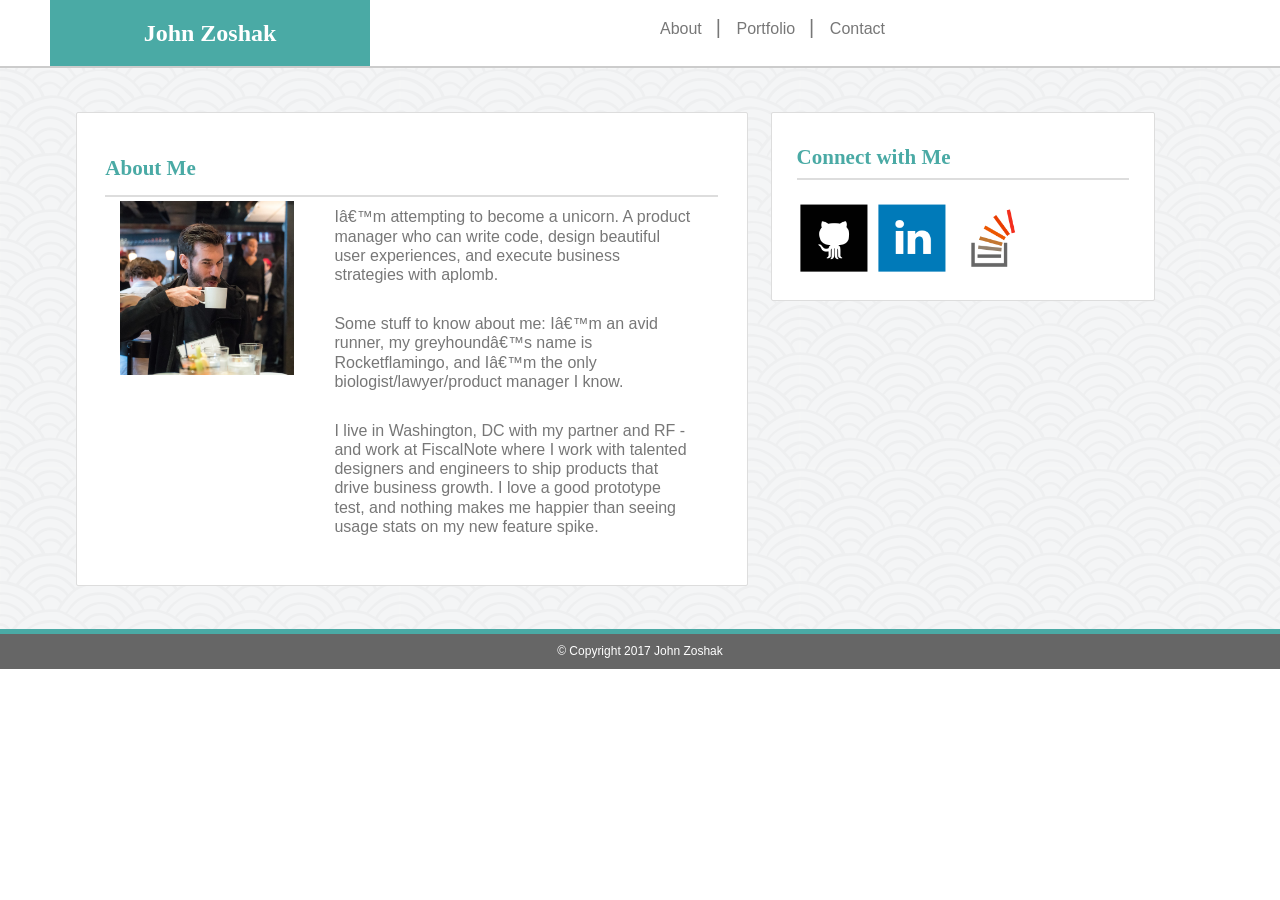
<file: index.html>
<!DOCTYPE html>
<html>
<head>
	<title>Homework 2: John Zoshak Bootstrap</title>
	<link rel="stylesheet" type="text/css" href="assets/css/reset.css">
	<link rel="stylesheet" href="https://maxcdn.bootstrapcdn.com/bootstrap/3.3.7/css/bootstrap.min.css" integrity="sha384-BVYiiSIFeK1dGmJRAkycuHAHRg32OmUcww7on3RYdg4Va+PmSTsz/K68vbdEjh4u" crossorigin="anonymous">
	<link rel ="stylesheet" type="text/css" href="assets/css/style.css">
</head>
<body>
	<div class = "wrapper">
		
		<div class = "header">
			<div class ="name col-xs-12 col-sm-4 col-md-3 col-lg-3">
				<h1><a href ="index.html">John Zoshak</a></h1>
			</div> <!-- End Name -->
			<nav class ="col-xs-12 col-sm-5 col-md-4 col-lg-3">
				<ul>
					<li><a href="index.html">About</a></li>
					<li> | </li>
					<li><a href="portfolio.html">Portfolio</a></li>
					<li> | </li>
					<li><a href="contact.html">Contact</a></li>
				</ul>
			</nav> <!-- End Nav -->
		</div> <!-- End Header -->
		
		<div class ="main_content">
			<div class ="about col-sm-12 col-xs-12 col-md-7 col-lg-7">
				<h2>About Me </h2>
				<div id = "photo" class ="col-xs-12 col-sm-4 col-md-12 col-lg-4">
					<img class = "me_photo" src = "assets/images/coffee_JZ.jpg" alt ="John Zoshak"/>
				</div> <!-- end photo -->
				<div class ="main_paragraph col-xs-12 col-sm-8 col-md-12 col-lg-8">
					<p>
						I’m attempting to become a unicorn. A product manager who can write code, design beautiful user experiences, and execute business strategies with aplomb.
					</p>
					
					<p>
						Some stuff to know about me: I’m an avid runner, my greyhound’s name is Rocketflamingo, and I’m the only biologist/lawyer/product manager I know.
					</p>
					
					<p>
						I live in Washington, DC with my partner and RF - and work at FiscalNote where I work with talented designers and engineers to ship products that drive business growth. I love a good prototype test, and nothing makes me happier than seeing usage stats on my new feature spike.
					</p>
				</div> <!-- end main_paragraph -->
			</div> <!-- end about -->
			<div class ="connect col-sm-12 col-xs-12 col-md-4 col-lg-4">
				<h2>Connect with Me</h2>
				<div class ="social_icons">
					<a href="https://github.com/JZoshak2"><img class = "social" src = "assets/images/github.png" alt = "GitHub" /></a>
					<a href="https://www.linkedin.com/in/johnzoshak/"><img class = "social" src = "assets/images/linkedin.png" alt = "LinkedIn" /></a>
					<a href="http://stackoverflow.com/users/7460102/john-zoshak"><img class = "social" src = "assets/images/stack2.png" alt = "Stack Overflow" /></a>
				</div> <!-- end social icons -->

			</div> <!-- end connect -->
		</div> <!-- End main_content -->
		
		<footer>
			<div class ="liner">
			</div> <!-- end liner -->
			<div class = "copyright">
				<p> &copy; Copyright 2017 John Zoshak </p>
			</div> <!-- end copyright -->
		</footer> <!-- end footer -->
	</div> <!-- End Wrapper -->
</body>
</html>
</file>
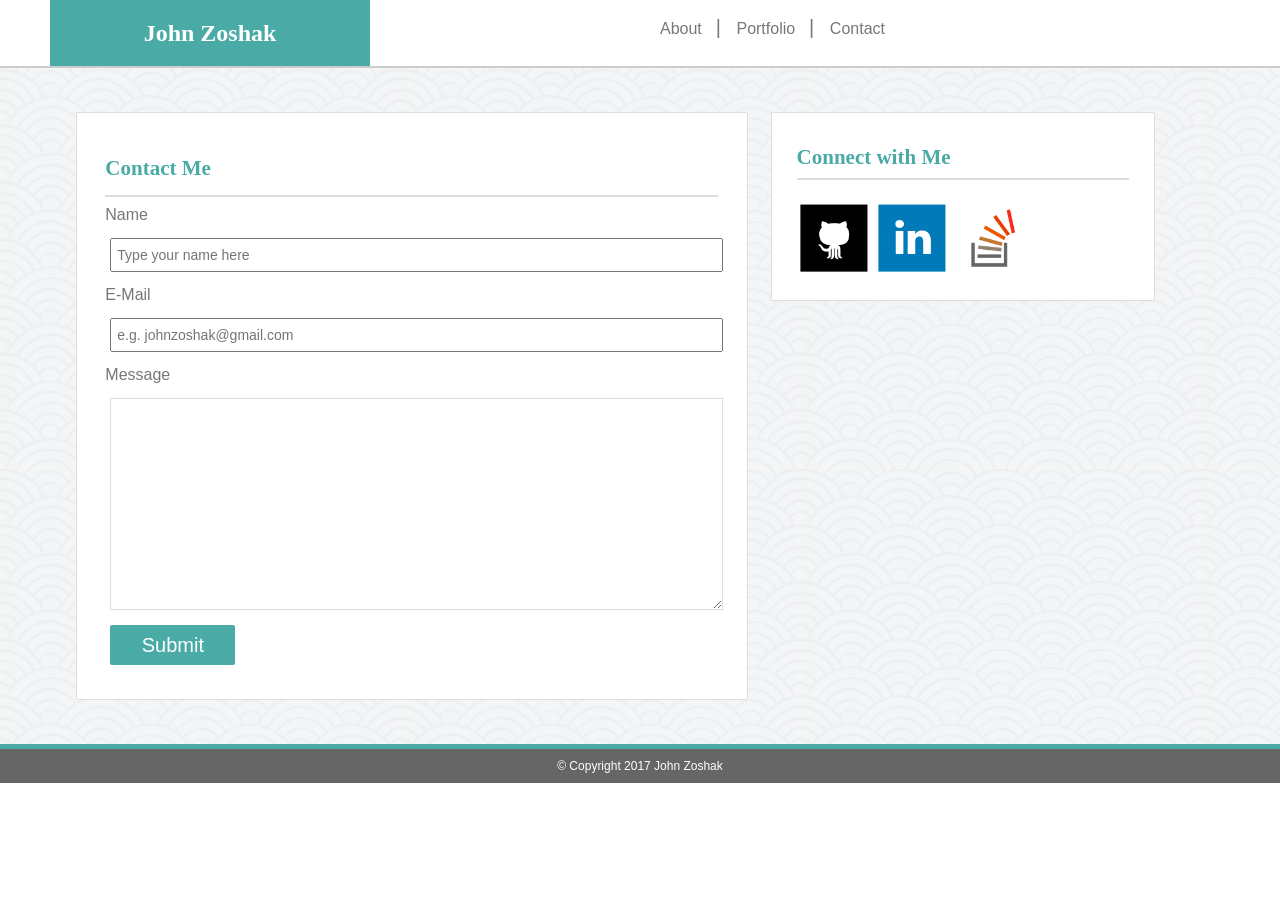
<file: contact.html>
<!DOCTYPE html>
<html>
<head>
	<title>Homework 1: John Zoshak</title>
	<link rel="stylesheet" type="text/css" href="assets/css/reset.css">
	<link rel="stylesheet" href="https://maxcdn.bootstrapcdn.com/bootstrap/3.3.7/css/bootstrap.min.css" integrity="sha384-BVYiiSIFeK1dGmJRAkycuHAHRg32OmUcww7on3RYdg4Va+PmSTsz/K68vbdEjh4u" crossorigin="anonymous">
	<link rel ="stylesheet" type="text/css" href="assets/css/style.css">

</head>
<body>
	<div class = "wrapper">
		
		<div class = "header">
			<div class ="name col-xs-12 col-sm-4 col-md-3 col-lg-3">
				<h1><a href ="home.html">John Zoshak</a></h1>
			</div> <!-- End Name -->
			<nav class ="col-xs-12 col-sm-5 col-md-4 col-lg-3">
				<ul>
					<li><a href="home.html">About</a></li>
					<li> | </li>
					<li><a href="portfolio.html">Portfolio</a></li>
					<li> | </li>
					<li><a href="contact.html">Contact</a></li>
				</ul>
			</nav> <!-- End Nav -->
		</div> <!-- End Header -->
		
		<div class = "main_content col-md-12">
			<div class ="contact_form col-xs-12 col-sm-12 col-md-7 col-lg-7">
				<h2> Contact Me </h2>
				<form>
					 <p class = "form_header">Name</p> 
					<input class = "input" type="text" name = "name" placeholder="Type your name here">
					<p class ="form_header">E-Mail</p> 
					<input class = "input" type= "text" name = "email" placeholder ="e.g. johnzoshak@gmail.com">
					<br>
					<p class ="form_header">Message </p> 
					<textarea class = "input" name = "message" rows = "10" placeholder="Drop me a line!">
					</textarea>
					<br>
					<input class = "button" type="submit">
				</form>
			</div> <!-- end contact form -->
			<div class ="connect col-sm-12 col-xs-12 col-md-4 col-lg-4">
				<h2>Connect with Me</h2>
				<div class ="social_icons">
					<a href="https://github.com/JZoshak2"><img class = "social" src = "assets/images/github.png" alt = "GitHub" /></a>
					<a href="https://www.linkedin.com/in/johnzoshak/"><img class = "social" src = "assets/images/linkedin.png" alt = "LinkedIn" /></a>
					<a href="http://stackoverflow.com/users/7460102/john-zoshak"><img class = "social" src = "assets/images/stack2.png" alt = "Stack Overflow" /></a>
				</div> <!-- end social icons -->
			</div> <!-- end connect -->
		</div> <!end contact_content>
		
		<footer>
			<div class ="liner">
			</div> <!-- end liner -->
			<div class = "copyright">
				<p> &copy; Copyright 2017 John Zoshak </p>
			</div> <!-- end copyright -->
		</footer> <!-- end footer -->
	</div> <!-- End Wrapper -->
</body>
</html>
</file>
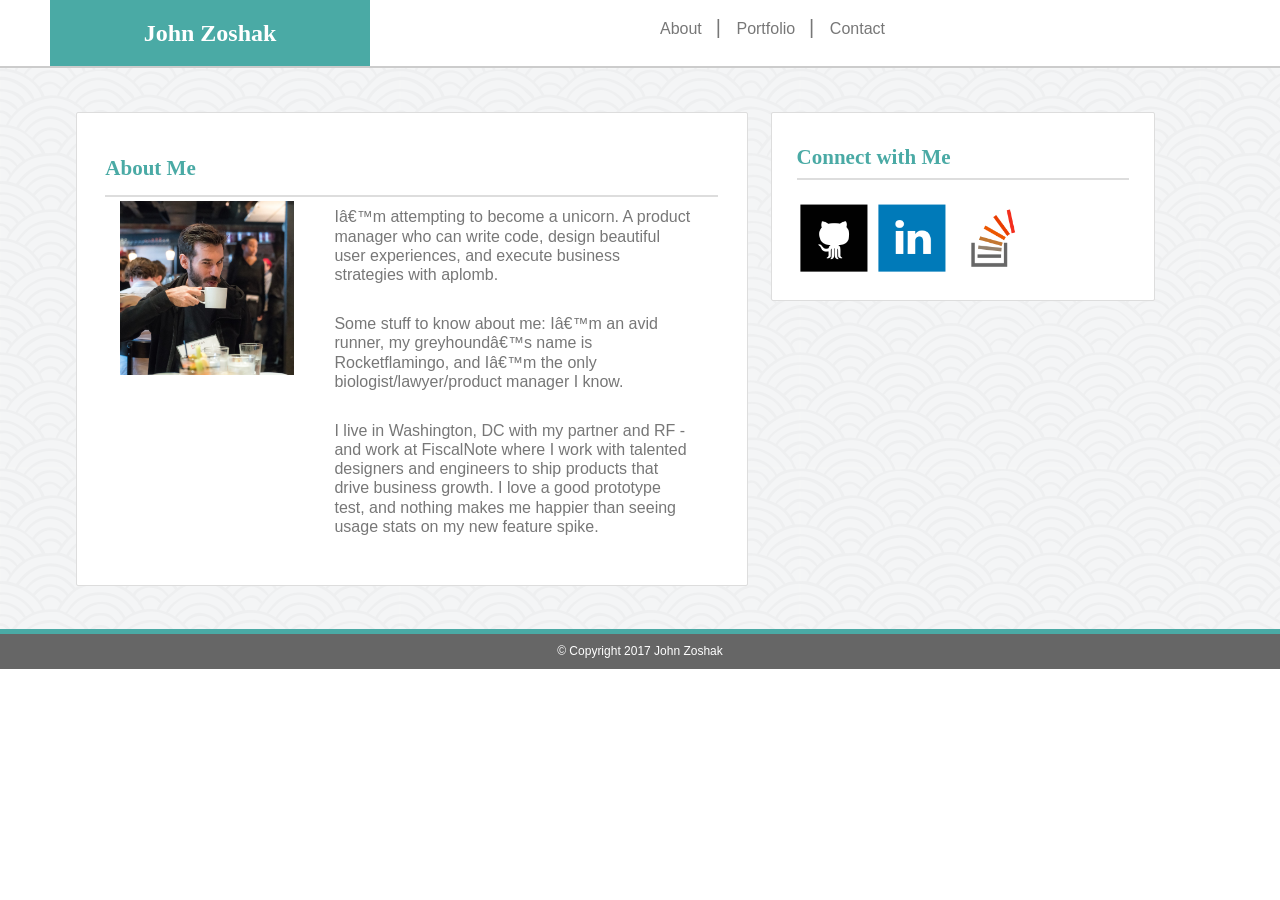
<file: home.html>
<!DOCTYPE html>
<html>
<head>
	<title>Homework 2: John Zoshak Bootstrap</title>
	<link rel="stylesheet" type="text/css" href="assets/css/reset.css">
	<link rel="stylesheet" href="https://maxcdn.bootstrapcdn.com/bootstrap/3.3.7/css/bootstrap.min.css" integrity="sha384-BVYiiSIFeK1dGmJRAkycuHAHRg32OmUcww7on3RYdg4Va+PmSTsz/K68vbdEjh4u" crossorigin="anonymous">
	<link rel ="stylesheet" type="text/css" href="assets/css/style.css">
</head>
<body>
	<div class = "wrapper">
		
		<div class = "header">
			<div class ="name col-xs-12 col-sm-4 col-md-3 col-lg-3">
				<h1><a href ="home.html">John Zoshak</a></h1>
			</div> <!-- End Name -->
			<nav class ="col-xs-12 col-sm-5 col-md-4 col-lg-3">
				<ul>
					<li><a href="home.html">About</a></li>
					<li> | </li>
					<li><a href="portfolio.html">Portfolio</a></li>
					<li> | </li>
					<li><a href="contact.html">Contact</a></li>
				</ul>
			</nav> <!-- End Nav -->
		</div> <!-- End Header -->
		
		<div class ="main_content">
			<div class ="about col-sm-12 col-xs-12 col-md-7 col-lg-7">
				<h2>About Me </h2>
				<div id = "photo" class ="col-xs-12 col-sm-4 col-md-12 col-lg-4">
					<img class = "me_photo" src = "assets/images/coffee_JZ.jpg" alt ="John Zoshak"/>
				</div> <!-- end photo -->
				<div class ="main_paragraph col-xs-12 col-sm-8 col-md-12 col-lg-8">
					<p>
						I’m attempting to become a unicorn. A product manager who can write code, design beautiful user experiences, and execute business strategies with aplomb.
					</p>
					
					<p>
						Some stuff to know about me: I’m an avid runner, my greyhound’s name is Rocketflamingo, and I’m the only biologist/lawyer/product manager I know.
					</p>
					
					<p>
						I live in Washington, DC with my partner and RF - and work at FiscalNote where I work with talented designers and engineers to ship products that drive business growth. I love a good prototype test, and nothing makes me happier than seeing usage stats on my new feature spike.
					</p>
				</div> <!-- end main_paragraph -->
			</div> <!-- end about -->
			<div class ="connect col-sm-12 col-xs-12 col-md-4 col-lg-4">
				<h2>Connect with Me</h2>
				<div class ="social_icons">
					<a href="https://github.com/JZoshak2"><img class = "social" src = "assets/images/github.png" alt = "GitHub" /></a>
					<a href="https://www.linkedin.com/in/johnzoshak/"><img class = "social" src = "assets/images/linkedin.png" alt = "LinkedIn" /></a>
					<a href="http://stackoverflow.com/users/7460102/john-zoshak"><img class = "social" src = "assets/images/stack2.png" alt = "Stack Overflow" /></a>
				</div> <!-- end social icons -->

			</div> <!-- end connect -->
		</div> <!-- End main_content -->
		
		<footer>
			<div class ="liner">
			</div> <!-- end liner -->
			<div class = "copyright">
				<p> &copy; Copyright 2017 John Zoshak </p>
			</div> <!-- end copyright -->
		</footer> <!-- end footer -->
	</div> <!-- End Wrapper -->
</body>
</html>
</file>
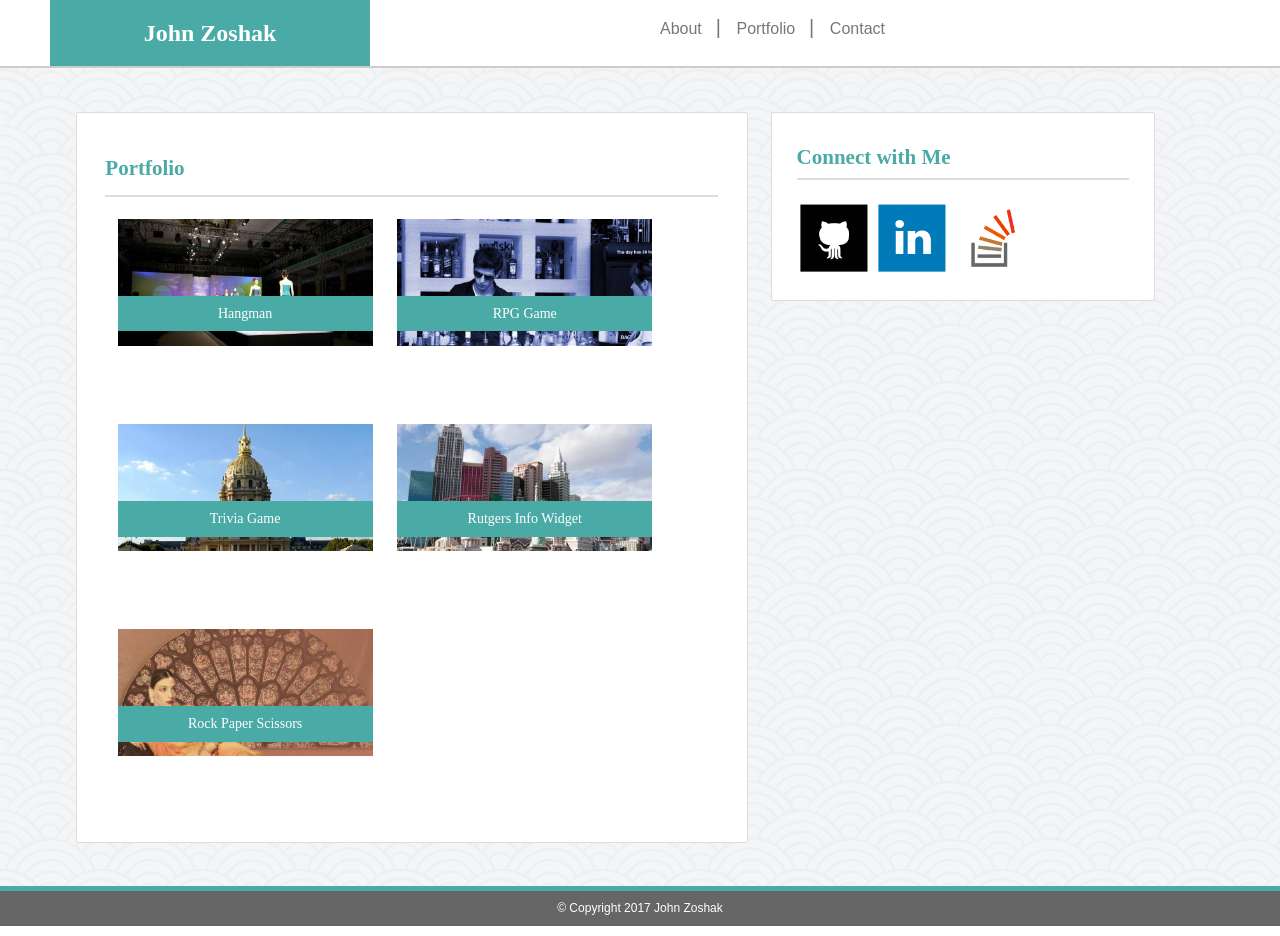
<file: portfolio.html>
<!DOCTYPE html>
<html>
<head>
	<title>Homework 1: John Zoshak</title>
	<link rel="stylesheet" type="text/css" href="assets/css/reset.css">
	<link rel="stylesheet" href="https://maxcdn.bootstrapcdn.com/bootstrap/3.3.7/css/bootstrap.min.css" integrity="sha384-BVYiiSIFeK1dGmJRAkycuHAHRg32OmUcww7on3RYdg4Va+PmSTsz/K68vbdEjh4u" crossorigin="anonymous">
	<link rel ="stylesheet" type="text/css" href="assets/css/style.css">

</head>
<body>
	<div class = "wrapper">
		
		<div class = "header">
			<div class ="name col-xs-12 col-sm-4 col-md-3 col-lg-3">
				<h1><a href ="home.html">John Zoshak</a></h1>
			</div> <!-- End Name -->
			<nav class = "col-xs-12 col-sm-5 col-md-4 col-lg-3">
				<ul>
					<li><a href="home.html">About</a></li>
					<li> | </li>
					<li><a href="portfolio.html">Portfolio</a></li>
					<li> | </li>
					<li><a href="contact.html">Contact</a></li>
				</ul>
			</nav> <!-- End Nav -->
		</div> <!-- End Header -->
		
		<div class = "main_content col-md-12">
			<div class ="portfolio col-xs-12 col-sm-12 col-md-7 col-lg-7">
				<h2> Portfolio </h2>
				<div class ="portfolio_image col-xs-12 col-sm-5 col-md-10 col-lg-5">
					<img src = "assets/images/bread.jpg" alt ="hangman" />
					<h3>Hangman</h3>
				</div> <!-- end portfolio image 1 -->

				<div class ="portfolio_image col-xs-12 col-sm-5 col-md-10 col-lg-5">
					<img src = "assets/images/nyc.jpg" alt ="RPG Game" />
					<h3>RPG Game</h3>
				</div> <!-- end portfolio image 2 -->

				<div class ="portfolio_image col-xs-12 col-sm-5 col-md-10 col-lg-5">
					<img src = "assets/images/tree.jpg" alt ="Trivia Game" />
					<h3>Trivia Game</h3>
				</div> <!-- end portfolio image 3 -->

				<div class ="portfolio_image col-xs-12 col-sm-5 col-md-10 col-lg-5">
					<img src = "assets/images/ipad.jpg" alt ="Rutgers Info Widget" />
					<h3>Rutgers Info Widget</h3>
				</div> <!-- end portfolio image 4 -->

				<div class ="portfolio_image col-xs-12 col-sm-5 col-md-10 col-lg-5">
					<img src = "assets/images/dj.jpg" alt ="Rock Paper Scissors" />
					<h3>Rock Paper Scissors</h3>
				</div> <!-- end portfolio image 5 -->

				
			</div> <!-- end portfolio -->
			<div class = "connect col-sm-12 col-xs-12 col-md-4 col-lg-4">
				<h2>Connect with Me</h2>
				<div class ="social_icons">
					<a href="https://github.com/JZoshak2"><img class = "social" src = "assets/images/github.png" alt = "GitHub" /></a>
					<a href="https://www.linkedin.com/in/johnzoshak/"><img class = "social" src = "assets/images/linkedin.png" alt = "LinkedIn" /></a>
					<a href="http://stackoverflow.com/users/7460102/john-zoshak"><img class = "social" src = "assets/images/stack2.png" alt = "Stack Overflow" /></a>
				</div> <!-- end social icons -->
			</div> <!-- end connect -->
		</div> <!end portfolio section>
		
		<footer>
			<div class ="liner">
			</div> <!-- end liner -->
			<div class = "copyright">
				<p> &copy; Copyright 2017 John Zoshak </p>
			</div> <!-- end copyright -->
		</footer> <!-- end footer -->
	</div> <!-- End Wrapper -->
</body>
</html>
</file>
<file: assets/css/style.css>
.wrapper {
	max-width: 1280px;
}

/* Header Styles */

.header {
	width: 100%;
}

.name {
	float: left;
	background-color: #4aaaa5;
	padding: 20px;
	text-align: center;
	position: relative;
	left: 50px;
}

h1 {
	margin: 0;
	padding: 0;
	font-size: 24px;
}

h1 a{
	color: white;
	font-size: 24px;
	font-weight: bold;
	font-family: "Georgia", Times, Times New Roman, serif;
	margin: 0;
	text-decoration: none;

}

nav {
	float: left;
	display: block;
	position: relative;
	left: 25%;
	padding: 1%;

}

li {
	display: inline;
	font-size: 20px;
	margin: 0 5px;
	color: #777;
}

li a {
	text-decoration: none;
	color: #777;
	font-family: "Arial", "Helvetica Neue", "Helvetica", sans-serif;
	font-size: 16px;
}

li a:hover {
	color: #aaa;
}


/* Main Content Styles */

.main_content { /* Accounts for index, contact, and portfolio page main content area */
	border-top: 2px #ccc solid;
	background-image: url("../images/seigaiha.png");
	width: 100%;
	float: left;
	padding: 2.5% 5%;
}

.about {
	background-color: #fff;
	padding: 2.5%;
	float: left;
	margin: 1%;
	border: 1px solid #ddd;
	border-radius: 2px; /* I hate sharp edges :D */
}


h2 {
	font-size: 24px;
	color: #4aaaa5;
	font-weight: bold;
	font-family: "Georgia", Times, Times New Roman, serif;
	padding: 2.5% 2.5% 2.5% 0;
	border-bottom: 2px solid #ddd;
	margin: 0;
	font-size: 1.5em;
}


#photo img {
	margin-left: auto;
	margin-right: auto;
	display: block;
	margin-top: 2%;
	max-width: 100%;
}

p {
	font-size: 16px;
	 font-family: sans-serif;
	 padding: 10px 10px;
	 font-family: "Arial", "Helvetica Neue", "Helvetica", sans-serif;
	 line-height: 120%;
	 color: #777;
}

.connect {
	float: left;
	background-color: #fff;
	padding: 25px;
	margin: 1%;
	border: 1px solid #ddd;
	border-radius: 2px;
}

.social_icons {
	/*margin-left: 25px;*/
}

.social {
	height: 75px;
	width: 75px;
	margin-top: 20px;
}

/* Footer Styles */

footer {
	clear: both;
}

.liner {
	background-color: #4aaaa5;
	height: 5px;
	width: 100%; 
}

.copyright{
	background-color: #666666;
	color: white;
	text-align: center;
	width: 100%;
}

.copyright p {
	font-size: 12px;
	color: white;
}

/* Contact Page Styles */ 

.contact_form {
	background-color: #fff;
	float: left;
	padding: 2.5%;
	border-radius: 2px;
	margin: 1%;
	border: 1px solid #ddd;
}

input, textarea {
	padding: 5px;
	margin: 5px;
}

textarea {
	border: 1px solid #ddd;
}

.form_header {
	color: #777;
	font-family: "Arial", "Helvetica Neue", "Helvetica", sans-serif;
	padding: 0px;
	line-height: 100%;
	margin-top: 10px;
}

.input {
	width: 100%;
}

.button {
	width: 125px;
	height: 40px;
	background-color: #4aaaa5;
	color: white;
	font-size: 20px;
	font-family: "Arial", "Helvetica Neue", "Helvetica", sans-serif;
	border: none;
	border-radius: 2px;
}

.button:hover {
	background-color: #5bbbb6;
}

/* Portfolio Styles */

.portfolio_image {
	padding: 15px 0px;
	float: left;
	margin: 1% 2%;
}


.portfolio_image img {
	width: 100%;
	display: block;
	margin-left: auto;
	margin-right: auto;
}

.portfolio_image h3 {
	background-color: #4aaaa5;
	color: white;
	text-align: center;
	padding: 10px 25px;
	position: relative;
	bottom: 50px;
	font-family: "Georgia", Times, Times New Roman, serif;
	margin: 0;
	font-size: 1em;
}

.portfolio {
	float: left;
	background-color: #fff;
	margin: 1%;
	padding: 2.5%;
	border: 1px solid #ddd;
	border-radius: 2px;
}

@media screen and (max-width: 768px) {
	.name {
		position: static; /* you got me, had no idea how to do this w/o media queries */
	}
}
</file>
